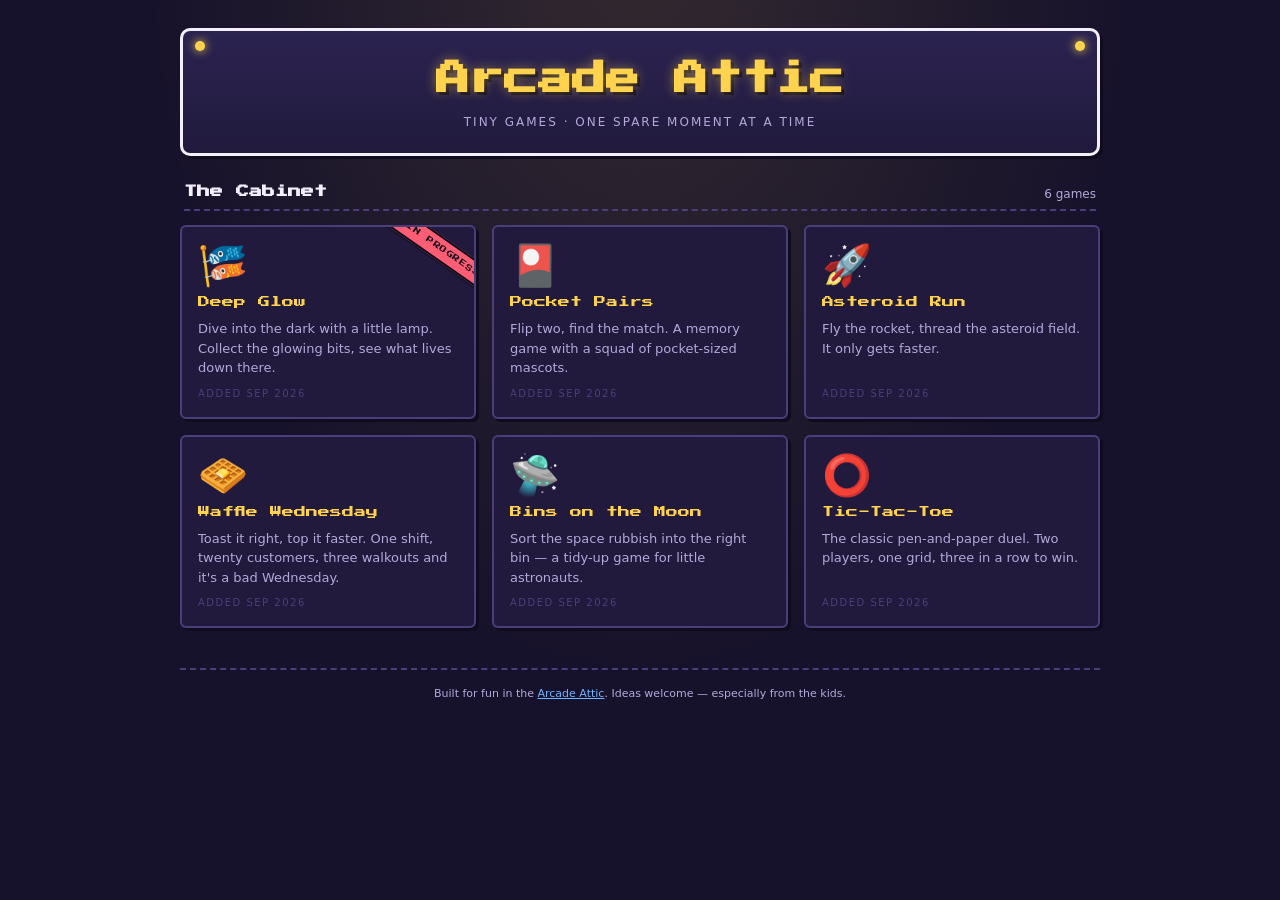
<file: index.html>
<!doctype html>
<html lang="en">
<head>
  <meta charset="utf-8">
  <meta name="viewport" content="width=device-width, initial-scale=1">
  <title>Arcade Attic</title>
  <meta name="description" content="A growing collection of tiny browser games, built one spare moment at a time.">
  <link rel="icon" href="assets/favicon.svg">
  <link rel="apple-touch-icon" href="assets/apple-touch-icon.png">
  <link rel="stylesheet" href="assets/styles.css">
</head>
<body>
  <main class="aa" id="app">
    <p class="aa-loading">Climbing the ladder to the attic…</p>
  </main>
  <script type="module" src="assets/app.js"></script>
</body>
</html>
</file>
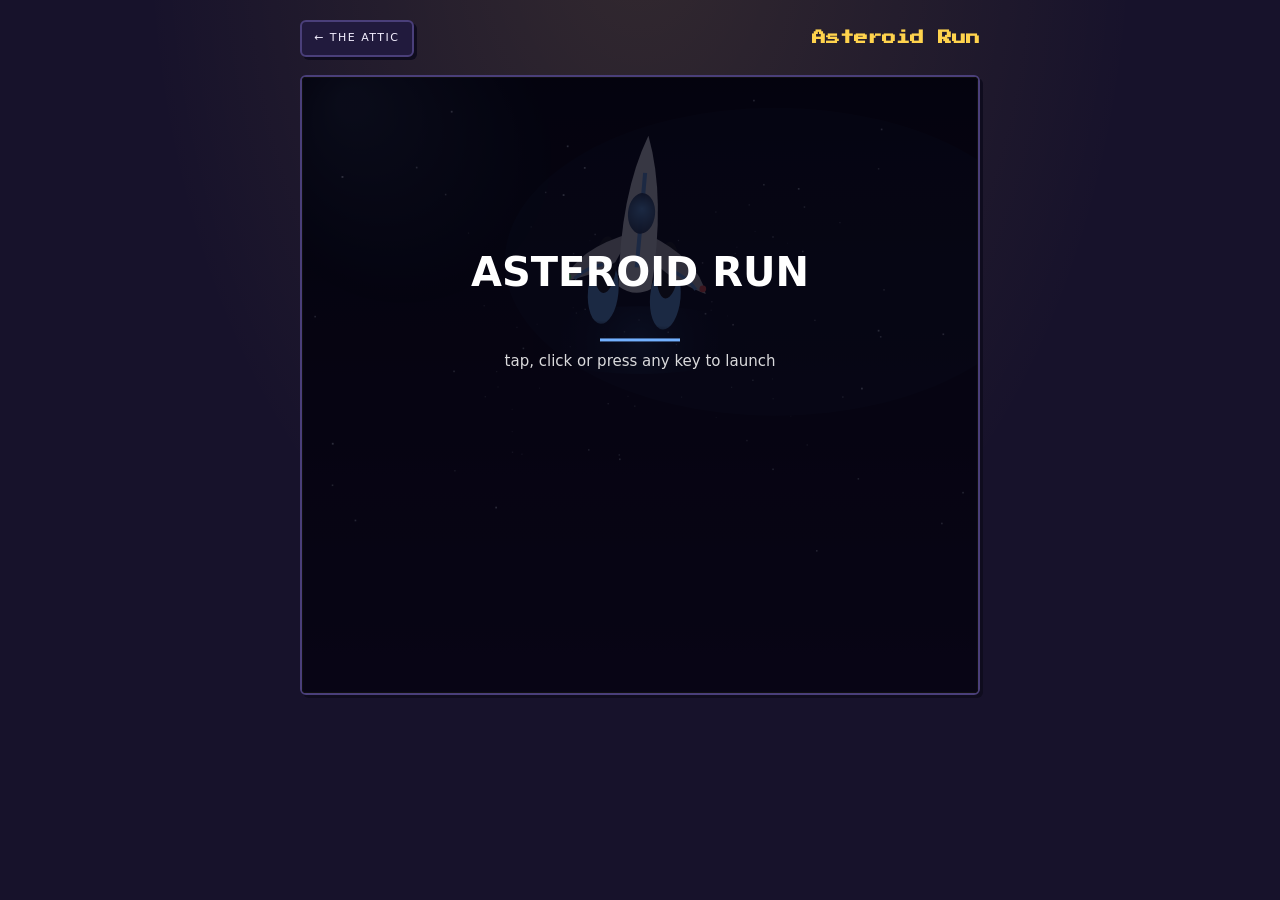
<file: games/asteroid-run/index.html>
<!doctype html>
<html lang="en">
<head>
  <meta charset="utf-8">
  <meta name="viewport" content="width=device-width, initial-scale=1">
  <title>Asteroid Run · Arcade Attic</title>
  <link rel="icon" href="../../assets/favicon.svg">
  <link rel="apple-touch-icon" href="../../assets/apple-touch-icon.png">
  <link rel="stylesheet" href="../../assets/styles.css">
  <link rel="stylesheet" href="game.css">
</head>
<body>
  <main class="aa-game">
    <div class="aa-game-top">
      <a class="aa-back" href="../../">← The Attic</a>
      <h1 class="aa-game-title">Asteroid Run</h1>
    </div>
    <div id="game" class="ar">
      <canvas id="stage" tabindex="0" aria-label="Asteroid Run — fly the rocket with your finger, mouse or arrow keys to dodge the asteroids"></canvas>
    </div>
  </main>
  <script type="module" src="game.js"></script>
</body>
</html>
</file>
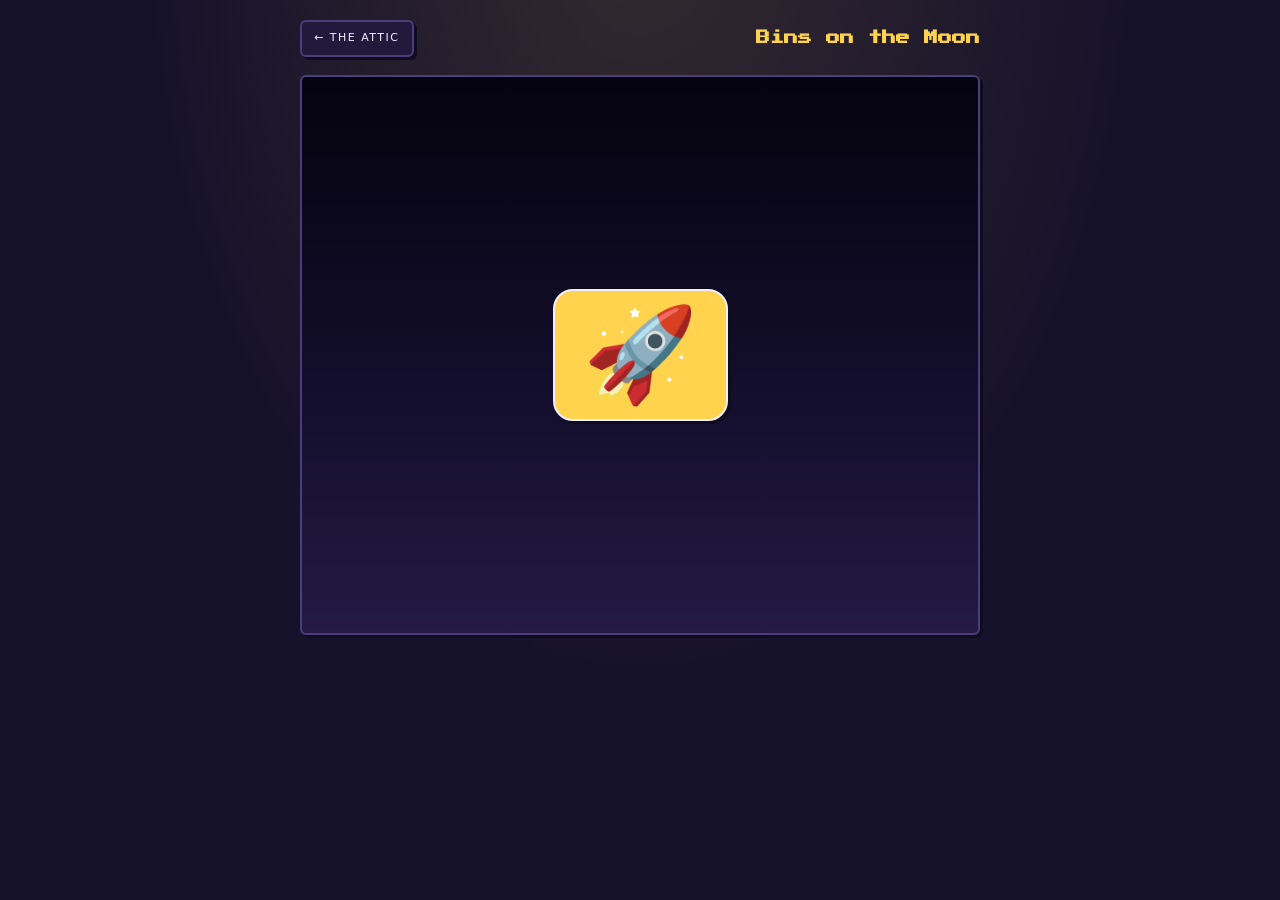
<file: games/bins-on-the-moon/index.html>
<!doctype html>
<html lang="en">
<head>
  <meta charset="utf-8">
  <meta name="viewport" content="width=device-width, initial-scale=1">
  <title>Bins on the Moon · Arcade Attic</title>
  <link rel="icon" href="../../assets/favicon.svg">
  <link rel="apple-touch-icon" href="../../assets/apple-touch-icon.png">
  <link rel="stylesheet" href="../../assets/styles.css">
  <link rel="stylesheet" href="game.css">
</head>
<body>
  <main class="aa-game">
    <div class="aa-game-top">
      <a class="aa-back" href="../../">← The Attic</a>
      <h1 class="aa-game-title">Bins on the Moon</h1>
    </div>
    <div id="game" class="bm"></div>
  </main>
  <script type="module" src="game.js"></script>
</body>
</html>
</file>
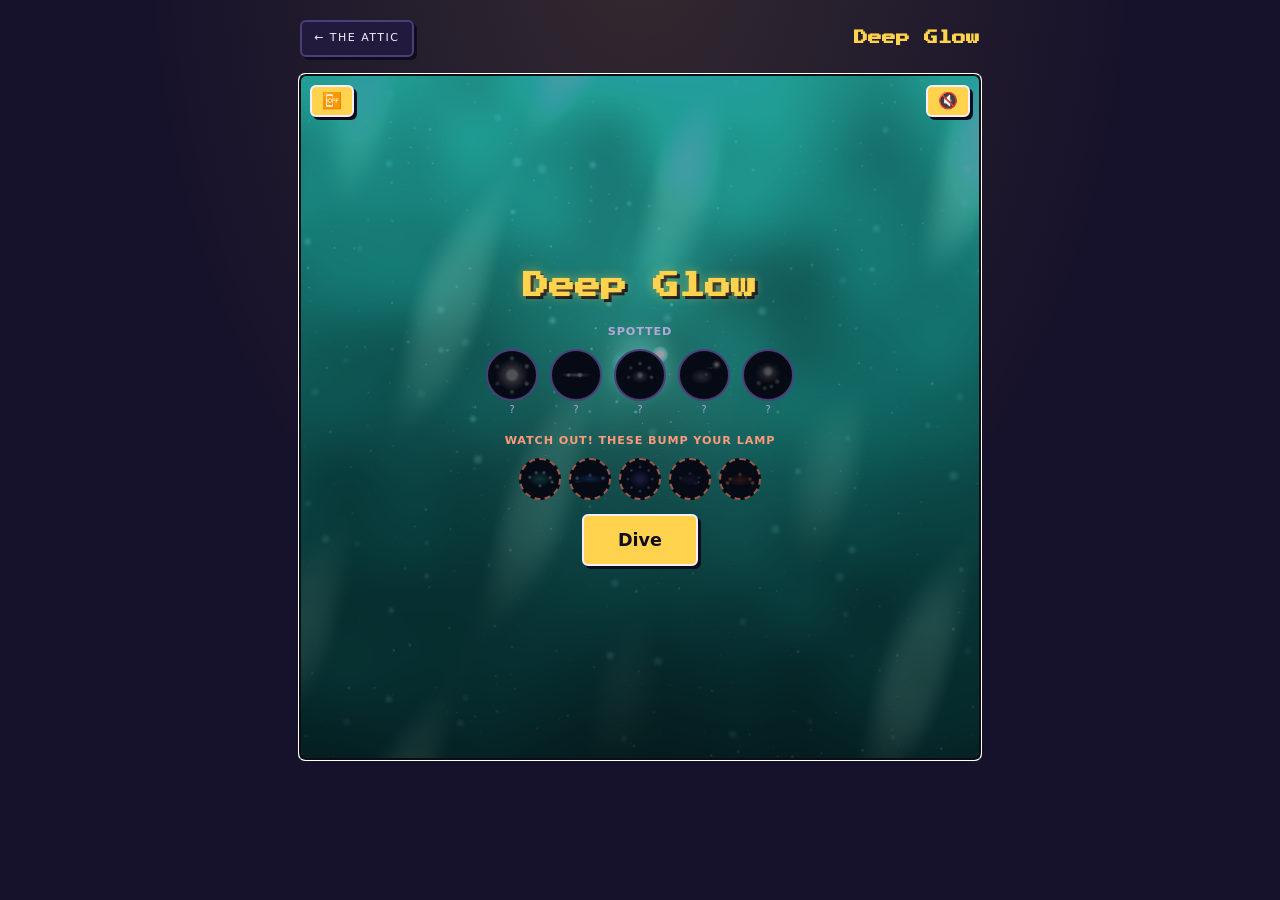
<file: games/deep-glow/index.html>
<!doctype html>
<html lang="en">
<head>
  <meta charset="utf-8">
  <meta name="viewport" content="width=device-width, initial-scale=1">
  <title>Deep Glow — Arcade Attic</title>
  <link rel="icon" href="../../assets/favicon.svg">
  <link rel="apple-touch-icon" href="../../assets/apple-touch-icon.png">
  <link rel="stylesheet" href="../../assets/styles.css">
  <link rel="stylesheet" href="game.css">
</head>
<body>
  <main class="aa-game">
    <div class="aa-game-top">
      <a class="aa-back" href="../../">← The Attic</a>
      <h1 class="aa-game-title">Deep Glow</h1>
    </div>
    <div class="dg-stage-wrap">
      <canvas id="stage" tabindex="0"
        aria-label="Deep Glow — drag to steer your little fish deeper into the dark"></canvas>
      <button id="dg-mute" class="aa-btn dg-mute" type="button"
        aria-pressed="true" aria-label="Unmute sound">🔇</button>
      <button id="dg-tilt" class="aa-btn dg-tilt" type="button"
        aria-pressed="false" aria-label="Turn on tilt steering">📴</button>
      <div id="dg-fallback" class="dg-fallback" hidden></div>
      <div id="dg-caption" class="dg-caption" aria-live="polite" hidden></div>
      <div id="dg-tilt-msg" class="dg-tilt-msg" aria-live="polite" hidden></div>
      <div id="dg-menu" class="dg-menu">
        <h2 class="dg-menu-title">Deep Glow</h2>
        <p id="dg-menu-best" class="dg-menu-best" hidden></p>
        <p class="dg-guide-label">Spotted</p>
        <div id="dg-badges" class="dg-badges" role="list" aria-label="Rare creatures spotted"></div>
        <p class="dg-guide-label dg-guide-warn">Watch out! These bump your lamp</p>
        <div id="dg-bumpers" class="dg-bumpers" role="list" aria-label="Creatures that bump your lamp"></div>
        <button id="dg-start" class="aa-btn dg-menu-start" type="button">Dive</button>
      </div>
    </div>
  </main>
  <script type="module" src="game.js"></script>
</body>
</html>
</file>
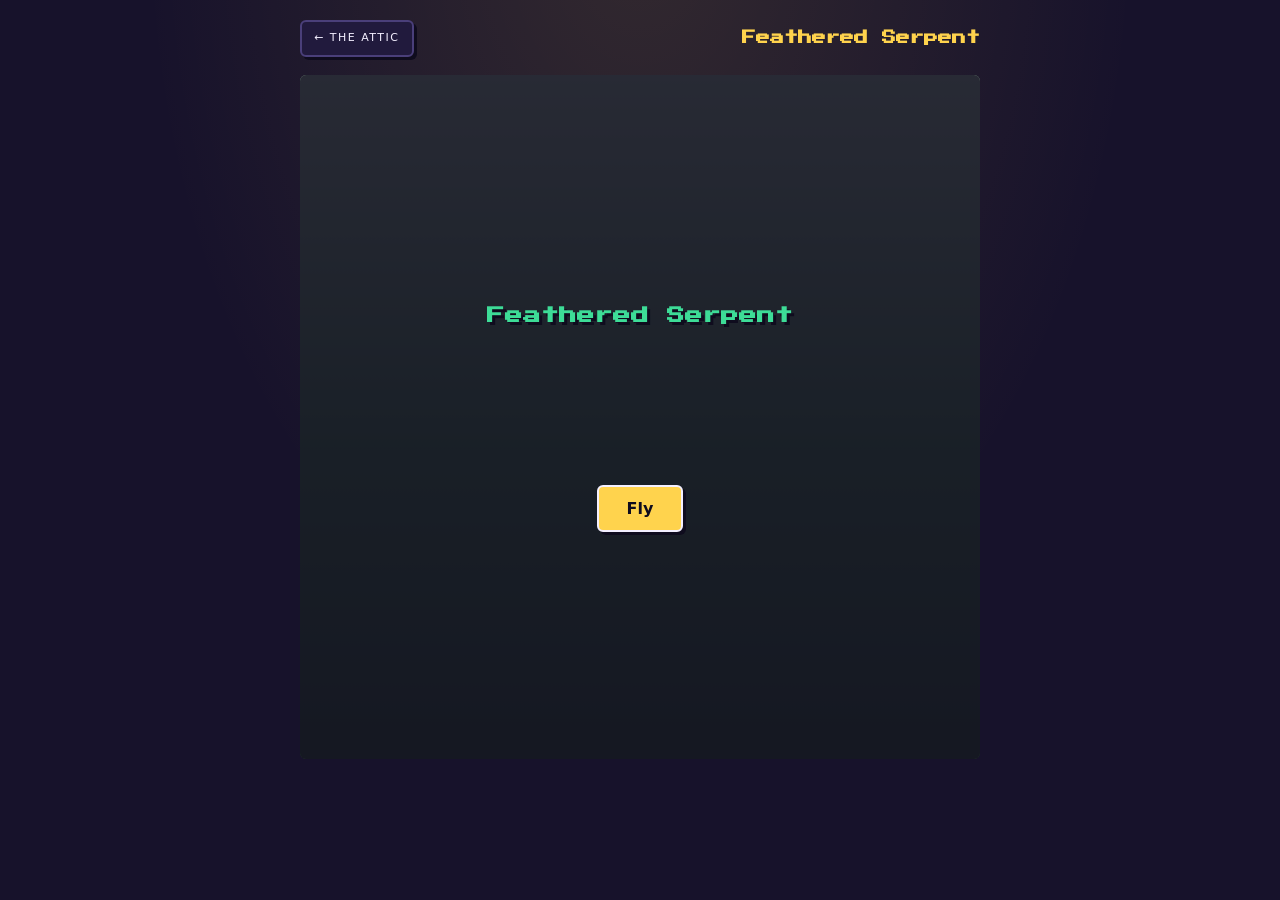
<file: games/feathered-serpent/index.html>
<!doctype html>
<html lang="en">
<head>
  <meta charset="utf-8">
  <meta name="viewport" content="width=device-width, initial-scale=1">
  <title>Feathered Serpent — Arcade Attic</title>
  <link rel="icon" href="../../assets/favicon.svg">
  <link rel="apple-touch-icon" href="../../assets/apple-touch-icon.png">
  <link rel="stylesheet" href="../../assets/styles.css">
  <link rel="stylesheet" href="game.css">
</head>
<body>
  <main class="aa-game">
    <div class="aa-game-top">
      <a class="aa-back" href="../../">← The Attic</a>
      <h1 class="aa-game-title">Feathered Serpent</h1>
    </div>

    <div class="fs-stage-wrap">
      <!-- Two stacked canvases, same size, no interop between them (spec §5).
           #sky is the WebGL2 backdrop (2D gradient fallback if the shader fails
           to compile). #stage is Canvas 2D: serpent, feathers, obstacles, HUD. -->
      <canvas id="sky" aria-hidden="true"></canvas>
      <canvas id="stage" tabindex="0"
        aria-label="Feathered Serpent — drag to steer your serpent up toward the morning star"></canvas>

      <div id="fs-menu" class="fs-menu">
        <h2 class="fs-menu-title">Feathered Serpent</h2>
        <!-- The menu art IS the score (spec §2): the serpent drawn at your best
             plume stage. No number, no reading. -->
        <canvas id="fs-best" class="fs-best" width="240" height="120"
          aria-label="Your best serpent so far"></canvas>
        <button id="fs-start" class="aa-btn fs-menu-start" type="button">Fly</button>
      </div>
    </div>
  </main>
  <script type="module" src="game.js"></script>
</body>
</html>
</file>
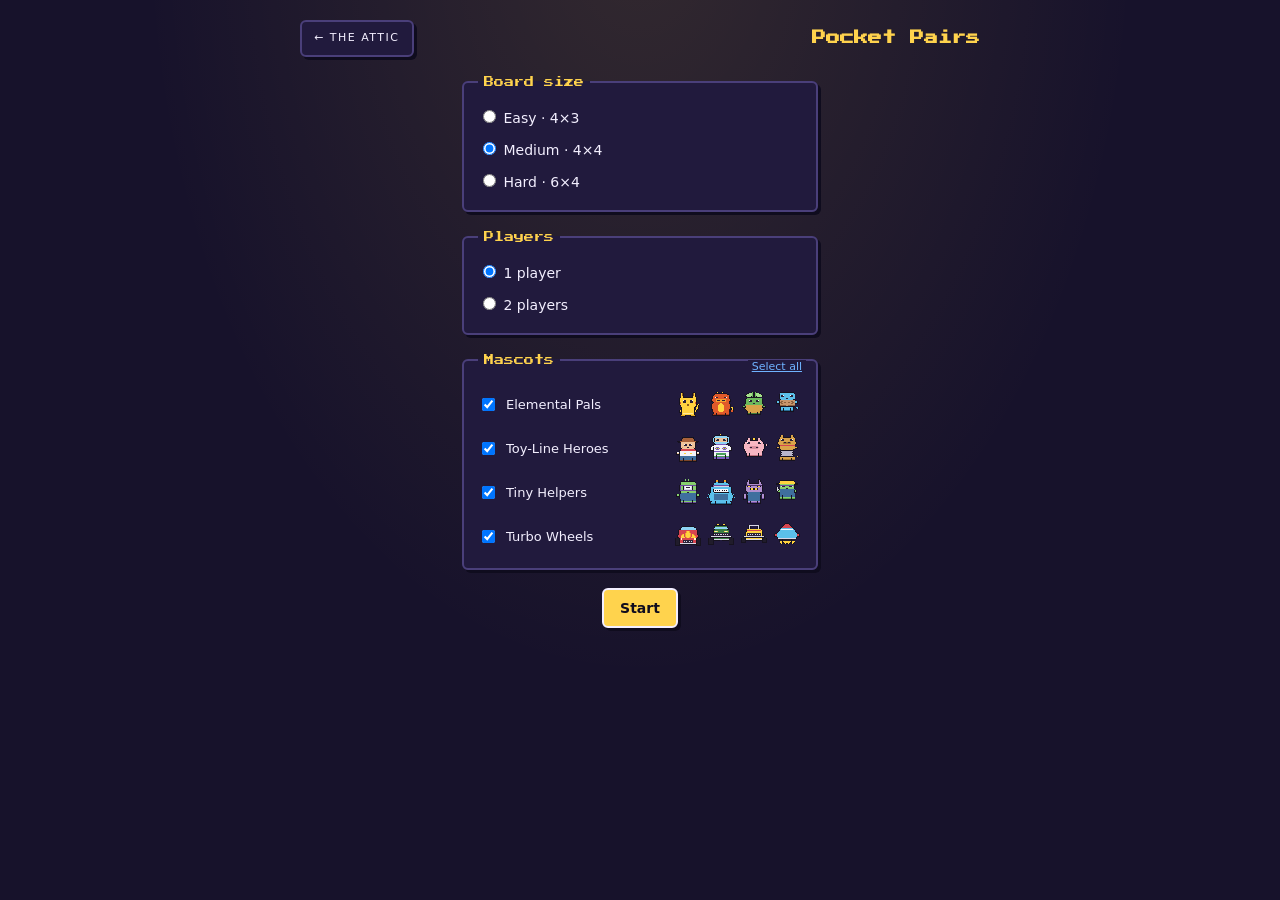
<file: games/pocket-pairs/index.html>
<!doctype html>
<html lang="en">
<head>
  <meta charset="utf-8">
  <meta name="viewport" content="width=device-width, initial-scale=1">
  <title>Pocket Pairs · Arcade Attic</title>
  <link rel="icon" href="../../assets/favicon.svg">
  <link rel="apple-touch-icon" href="../../assets/apple-touch-icon.png">
  <link rel="stylesheet" href="../../assets/styles.css">
  <link rel="stylesheet" href="game.css">
</head>
<body>
  <main class="aa-game">
    <div class="aa-game-top">
      <a class="aa-back" href="../../">← The Attic</a>
      <h1 class="aa-game-title">Pocket Pairs</h1>
    </div>

    <section class="pp-start" id="start">
      <fieldset class="pp-choice">
        <legend>Board size</legend>
        <label><input type="radio" name="mode" value="easy"> Easy · 4×3</label>
        <label><input type="radio" name="mode" value="medium" checked> Medium · 4×4</label>
        <label><input type="radio" name="mode" value="hard"> Hard · 6×4</label>
      </fieldset>
      <fieldset class="pp-choice">
        <legend>Players</legend>
        <label><input type="radio" name="players" value="1" checked> 1 player</label>
        <label><input type="radio" name="players" value="2"> 2 players</label>
      </fieldset>
      <fieldset class="pp-choice pp-mascots">
        <legend>Mascots</legend>
        <button class="pp-selectall" id="select-all" type="button">Select all</button>
        <div class="pp-cats" id="cats"></div>
      </fieldset>
      <button class="aa-btn" id="start-btn" type="button">Start</button>
      <p class="pp-hint" id="start-hint" hidden></p>
    </section>

    <section class="pp-play" id="play" hidden>
      <div class="pp-hud" id="hud"></div>
      <div class="pp-board" id="board" role="grid" aria-label="Pairs board"></div>
      <div class="pp-actions">
        <button class="aa-btn" id="new-game" type="button">New game</button>
      </div>
    </section>

    <div class="pp-overlay" id="overlay" hidden>
      <div class="pp-overlay-card">
        <p class="pp-result" id="result"></p>
        <div class="pp-overlay-actions">
          <button class="aa-btn" id="again" type="button">Play again</button>
          <button class="aa-btn pp-ghost" id="change" type="button">Change settings</button>
        </div>
      </div>
    </div>
  </main>

  <script type="module" src="game.js"></script>
</body>
</html>
</file>
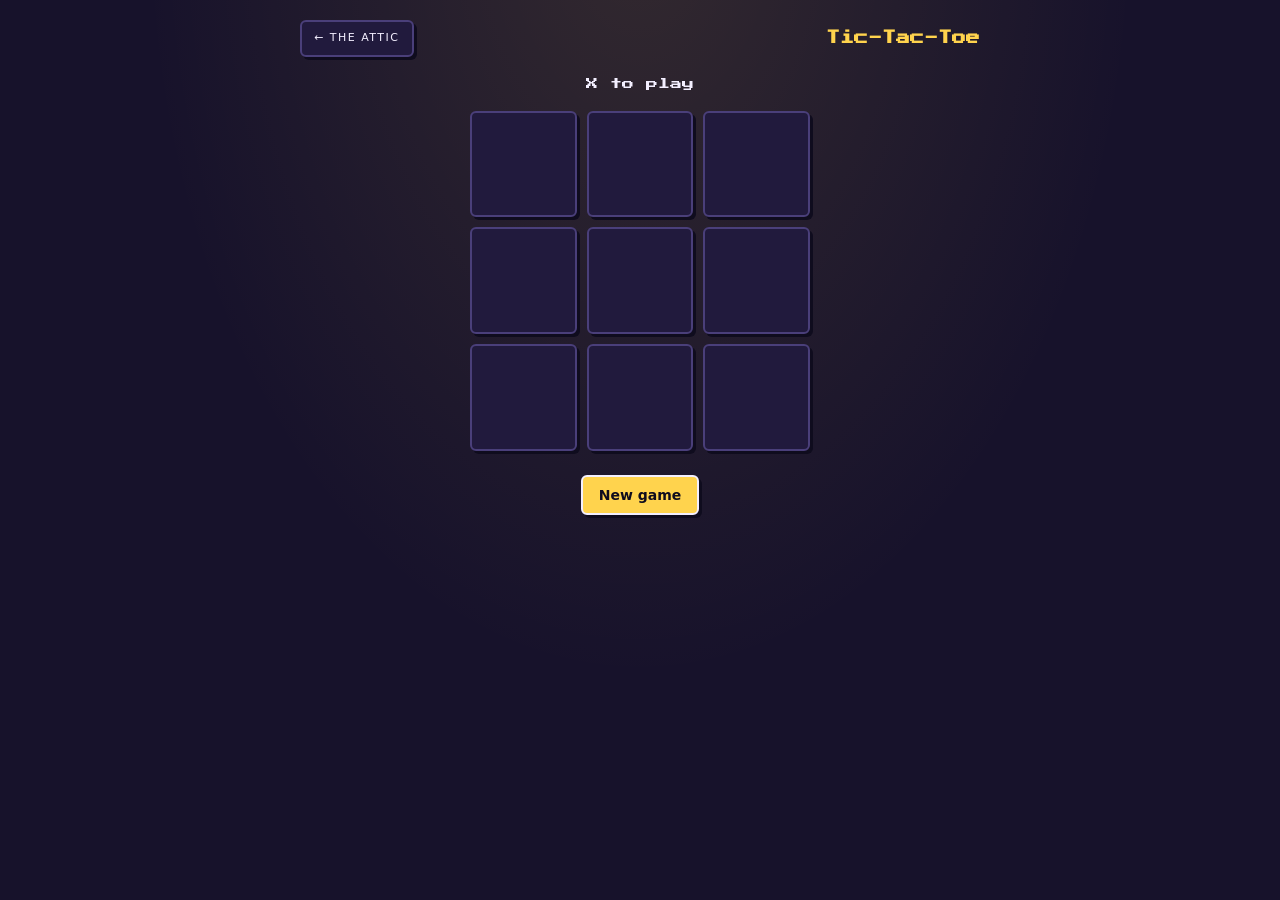
<file: games/tic-tac-toe/index.html>
<!doctype html>
<html lang="en">
<head>
  <meta charset="utf-8">
  <meta name="viewport" content="width=device-width, initial-scale=1">
  <title>Tic-Tac-Toe · Arcade Attic</title>
  <link rel="icon" href="../../assets/favicon.svg">
  <link rel="apple-touch-icon" href="../../assets/apple-touch-icon.png">
  <link rel="stylesheet" href="../../assets/styles.css">
  <link rel="stylesheet" href="game.css">
</head>
<body>
  <main class="aa-game">
    <div class="aa-game-top">
      <a class="aa-back" href="../../">← The Attic</a>
      <h1 class="aa-game-title">Tic-Tac-Toe</h1>
    </div>

    <p class="ttt-status" id="status">X to play</p>

    <div class="ttt-board" id="board" role="grid" aria-label="Tic-tac-toe board"></div>

    <div class="ttt-actions">
      <button class="aa-btn" id="reset" type="button">New game</button>
    </div>
  </main>

  <script type="module" src="game.js"></script>
</body>
</html>
</file>
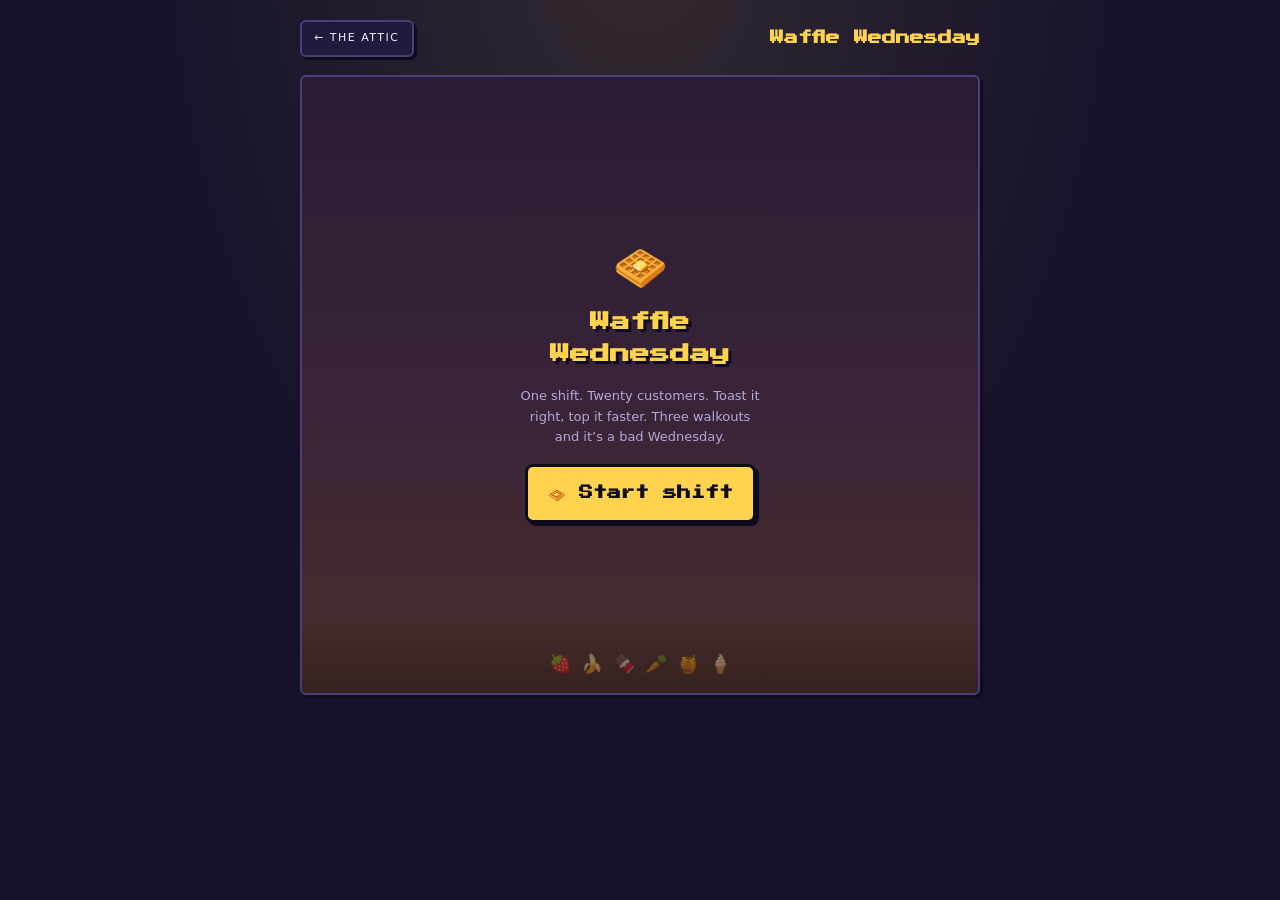
<file: games/waffle-wednesday/index.html>
<!doctype html>
<html lang="en">
<head>
  <meta charset="utf-8">
  <meta name="viewport" content="width=device-width, initial-scale=1">
  <title>Waffle Wednesday · Arcade Attic</title>
  <link rel="icon" href="../../assets/favicon.svg">
  <link rel="apple-touch-icon" href="../../assets/apple-touch-icon.png">
  <link rel="stylesheet" href="../../assets/styles.css">
  <link rel="stylesheet" href="game.css">
</head>
<body>
  <main class="aa-game">
    <div class="aa-game-top">
      <a class="aa-back" href="../../">← The Attic</a>
      <h1 class="aa-game-title">Waffle Wednesday</h1>
    </div>
    <div id="game" class="ww"></div>
  </main>
  <script type="module" src="game.js"></script>
</body>
</html>
</file>
<file: assets/styles.css>
@import url('https://fonts.googleapis.com/css2?family=Press+Start+2P&display=swap');

/* ---------- Tokens ---------- */
:root {
  --attic:        #17122b;
  --attic-deep:   #0f0c1e;
  --panel:        #211a3d;
  --panel-bright: #2b2350;
  --edge:         #4a3f7a;
  --ink:          #f3efff;
  --ink-dim:      #b3a9d9;
  --neon:         #ffd34d;
  --neon-pink:    #ff5d73;
  --neon-green:   #3ddc97;
  --neon-blue:    #6fb3ff;
  --shadow:       3px 3px 0 var(--attic-deep);

  --font-display: 'Press Start 2P', 'Courier New', monospace;
  --font-body:    system-ui, -apple-system, "Segoe UI", Roboto, sans-serif;
  --radius:       6px;
}

/* ---------- Base ---------- */
* { box-sizing: border-box; }
body {
  margin: 0;
  font-family: var(--font-body);
  background:
    radial-gradient(ellipse at 50% -10%, rgba(255, 211, 77, 0.12) 0, transparent 55%),
    var(--attic);
  color: var(--ink);
  line-height: 1.5;
  min-height: 100vh;
}
a { color: var(--neon-blue); }

.aa-loading { text-align: center; padding: 4rem 1rem; color: var(--ink-dim); font-style: italic; }
.aa-error   { text-align: center; padding: 2rem 1rem; color: var(--neon-pink); font-style: italic; }

/* ---------- Page container ---------- */
.aa {
  max-width: 960px;
  margin: 0 auto;
  padding: 28px 20px 64px;
}

/* ---------- Marquee header ---------- */
.aa-marquee {
  text-align: center;
  border: 3px solid var(--ink);
  border-radius: 10px;
  background: linear-gradient(180deg, var(--panel-bright) 0%, var(--panel) 100%);
  box-shadow: var(--shadow);
  padding: 26px 18px 22px;
  margin-bottom: 14px;
  position: relative;
}
.aa-marquee::before,
.aa-marquee::after {
  content: '';
  position: absolute;
  top: 10px;
  width: 10px; height: 10px;
  border-radius: 50%;
  background: var(--neon);
  box-shadow: 0 0 10px var(--neon);
  animation: aa-blink 1.4s steps(1) infinite;
}
.aa-marquee::before { left: 12px; }
.aa-marquee::after  { right: 12px; animation-delay: 0.7s; }
@keyframes aa-blink { 0%, 50% { opacity: 1; } 50.01%, 100% { opacity: 0.25; } }

.aa-title {
  font-family: var(--font-display);
  font-size: clamp(20px, 5vw, 34px);
  line-height: 1.3;
  margin: 0;
  color: var(--neon);
  text-shadow: 0 0 12px rgba(255, 211, 77, 0.45), 3px 3px 0 var(--attic-deep);
}
.aa-tagline {
  margin: 12px 0 0;
  font-size: 12px;
  letter-spacing: 2px;
  text-transform: uppercase;
  color: var(--ink-dim);
}

/* ---------- Section heading ---------- */
.aa-bar {
  display: flex;
  align-items: baseline;
  justify-content: space-between;
  gap: 12px;
  margin: 26px 4px 14px;
  border-bottom: 2px dashed var(--edge);
  padding-bottom: 6px;
}
.aa-bar h2 {
  font-family: var(--font-display);
  font-size: 13px;
  margin: 0;
  color: var(--ink);
}
.aa-count { font-size: 12px; color: var(--ink-dim); }

/* ---------- Game grid ---------- */
.aa-grid {
  display: grid;
  grid-template-columns: repeat(auto-fill, minmax(220px, 1fr));
  gap: 16px;
}

.aa-card {
  display: flex;
  flex-direction: column;
  gap: 8px;
  text-decoration: none;
  color: inherit;
  background: var(--panel);
  border: 2px solid var(--edge);
  border-radius: var(--radius);
  box-shadow: var(--shadow);
  padding: 18px 16px 16px;
  transition: transform 0.1s ease, box-shadow 0.1s ease, border-color 0.1s ease;
}
.aa-card:hover,
.aa-card:focus-visible {
  transform: translate(-2px, -2px);
  box-shadow: 5px 5px 0 var(--attic-deep);
  border-color: var(--neon);
  outline: none;
}
.aa-card-emoji {
  font-size: 40px;
  line-height: 1;
}
.aa-card-title {
  font-family: var(--font-display);
  font-size: 12px;
  color: var(--neon);
}
.aa-card-desc {
  font-size: 13px;
  color: var(--ink-dim);
  margin: 0;
  flex: 1;
}
.aa-card-date {
  font-size: 10px;
  text-transform: uppercase;
  letter-spacing: 1.5px;
  color: var(--edge);
}

/* ---------- "In progress" sticker ---------- */
/* Slapped on a card by games.json's "status": "in-progress". Sits over the
   card's top-right corner, tilted like a real sticker. */
.aa-card.is-wip {
  position: relative;
  overflow: hidden;          /* keeps the tilted corner inside the rounded card */
}
.aa-card-sticker {
  position: absolute;
  top: 12px;
  right: -34px;
  transform: rotate(35deg);
  width: 130px;
  padding: 4px 0;
  text-align: center;
  font-family: var(--font-display);
  font-size: 7px;
  letter-spacing: 1px;
  text-transform: uppercase;
  color: var(--attic-deep);
  background: var(--neon-pink);
  border: 2px solid var(--attic-deep);
  box-shadow: 0 2px 0 rgba(15, 12, 30, 0.45);
  pointer-events: none;      /* never steals the card's click */
}

/* ---------- Empty state ---------- */
.aa-empty {
  text-align: center;
  padding: 48px 20px;
  border: 2px dashed var(--edge);
  border-radius: var(--radius);
  background: var(--panel);
  color: var(--ink-dim);
}
.aa-empty-emoji { font-size: 48px; }
.aa-empty p { margin: 12px 0 0; }
.aa-empty code {
  background: var(--attic-deep);
  padding: 2px 6px;
  border-radius: 3px;
  font-size: 12px;
  color: var(--neon-green);
}

/* ---------- Footer ---------- */
.aa-foot {
  text-align: center;
  margin-top: 40px;
  padding-top: 16px;
  border-top: 2px dashed var(--edge);
  font-size: 11px;
  color: var(--ink-dim);
}
.aa-foot a { color: var(--neon-blue); }

/* =========================================================
   Shared game shell — used by every /games/<slug>/index.html
   ========================================================= */
.aa-game {
  max-width: 720px;
  margin: 0 auto;
  padding: 20px 20px 64px;
}
.aa-game-top {
  display: flex;
  align-items: center;
  justify-content: space-between;
  gap: 12px;
  margin-bottom: 18px;
}
.aa-back {
  display: inline-flex;
  align-items: center;
  gap: 6px;
  text-decoration: none;
  font-size: 11px;
  text-transform: uppercase;
  letter-spacing: 1.5px;
  color: var(--ink);
  background: var(--panel);
  border: 2px solid var(--edge);
  border-radius: var(--radius);
  box-shadow: var(--shadow);
  padding: 8px 12px;
  transition: transform 0.1s ease, box-shadow 0.1s ease;
}
.aa-back:hover {
  transform: translate(-2px, -2px);
  box-shadow: 5px 5px 0 var(--attic-deep);
}
.aa-game-title {
  font-family: var(--font-display);
  font-size: 14px;
  color: var(--neon);
  margin: 0;
  text-align: right;
}

/* Reusable arcade button for use inside games */
.aa-btn {
  font-family: var(--font-body);
  font-weight: 700;
  font-size: 14px;
  cursor: pointer;
  color: var(--attic-deep);
  background: var(--neon);
  border: 2px solid var(--ink);
  border-radius: var(--radius);
  box-shadow: var(--shadow);
  padding: 10px 16px;
  transition: transform 0.1s ease, box-shadow 0.1s ease;
}
.aa-btn:hover {
  transform: translate(-2px, -2px);
  box-shadow: 5px 5px 0 var(--attic-deep);
}
.aa-btn:active {
  transform: translate(1px, 1px);
  box-shadow: 1px 1px 0 var(--attic-deep);
}

@media (max-width: 420px) {
  .aa-game-top { flex-direction: column; align-items: stretch; }
  .aa-game-title { text-align: center; }
}
</file>
<file: games/asteroid-run/game.css>
/* Asteroid Run — container, canvas, palette tokens. Shared tokens: ../../assets/styles.css */

:root {
  --ar-bg0: #05030f;
  --ar-bg1: #160f2e;
  --ar-nebula: rgba(94, 58, 140, 0.18);
  --ar-star: #dfe8ff;
  --ar-rock: #7d7486;
  --ar-rock-lit: #c9bfd6;
  --ar-rock-dark: #3a3444;
  --ar-ship: #eef1ff;
  --ar-ship-glow: #6fb3ff;
  --ar-streak: rgba(160, 190, 255, 0.35);
  --ar-debris: #b8a9c9;
}

.ar {
  position: relative;
  width: 100%;
  height: min(78vh, 620px);
  overflow: hidden;
  border: 2px solid var(--edge);
  border-radius: var(--radius);
  background: var(--ar-bg0);
  box-shadow: var(--shadow);
  user-select: none;
  touch-action: none;             /* a drag must never pan/scroll the page */
  overscroll-behavior: contain;
  -webkit-touch-callout: none;
}

.ar canvas {
  display: block;
  width: 100%;
  height: 100%;
}
</file>
<file: games/bins-on-the-moon/game.css>
/* Bins on the Moon — all game visuals. Shared tokens come from ../../assets/styles.css */

.bm {
  position: relative;
  width: 100%;
  min-height: min(72vh, 560px);
  overflow: hidden;
  border: 2px solid var(--edge);
  border-radius: var(--radius);
  background: linear-gradient(180deg, #05030f 0%, #140f2e 60%, #241a44 100%);
  box-shadow: var(--shadow);
  user-select: none;
  touch-action: none;               /* a drag that misses an item must not pan/scroll the page */
  overscroll-behavior: contain;
  -webkit-touch-callout: none;
}

/* ---------- Backdrop ---------- */
.bm-stars {
  position: absolute; inset: 0;
  background-image:
    radial-gradient(1.5px 1.5px at 20% 30%, #fff, transparent),
    radial-gradient(1.5px 1.5px at 70% 15%, #fff, transparent),
    radial-gradient(1.5px 1.5px at 40% 60%, #fff, transparent),
    radial-gradient(1.5px 1.5px at 85% 45%, #fff, transparent),
    radial-gradient(1.5px 1.5px at 55% 25%, #fff, transparent),
    radial-gradient(1.5px 1.5px at 12% 75%, #fff, transparent),
    radial-gradient(1.5px 1.5px at 92% 80%, #fff, transparent);
  opacity: 0.8;
}
/* Big moon low on the horizon, behind the play field. */
.bm-earth {
  position: absolute;
  left: 50%; bottom: -14%;
  width: min(92vw, 470px); height: min(92vw, 470px);
  transform: translateX(-50%);
  border-radius: 50%;
  background:
    radial-gradient(circle at 32% 30%, rgba(92, 76, 44, 0.30) 0 4.5%, transparent 5.5%),
    radial-gradient(circle at 63% 22%, rgba(92, 76, 44, 0.22) 0 3%, transparent 4%),
    radial-gradient(circle at 73% 56%, rgba(92, 76, 44, 0.26) 0 6%, transparent 7%),
    radial-gradient(circle at 45% 62%, rgba(92, 76, 44, 0.18) 0 3%, transparent 4%),
    radial-gradient(circle at 38% 40%, #f4e7c6, #e6d3a2 46%, #d0bb84 74%, #b9a26c);
  box-shadow: 0 0 70px rgba(255, 244, 214, 0.28);
}
.bm-ground {
  position: absolute; left: -10%; right: -10%; bottom: -40px;
  height: 160px; border-radius: 50% 50% 0 0;
  background: radial-gradient(circle at 50% 0, #d7d2e4, #9d97b4 70%, #6d6784);
}
.bm-craters { position: absolute; inset: 0; }
.bm-crater {
  position: absolute; border-radius: 50%;
  background: rgba(0, 0, 0, 0.18);
}
.bm-crater-a { width: 46px; height: 16px; left: 16%; bottom: 44px; }
.bm-crater-b { width: 30px; height: 12px; right: 24%; bottom: 70px; }

/* ---------- Progress pips (top-right; mascot has the top-left corner) ---------- */
.bm-progress {
  position: absolute; top: 10px; right: 10px;
  display: flex; gap: 5px; flex-wrap: wrap; justify-content: flex-end;
  max-width: 55%;
  z-index: 8;
}
.bm-pip {
  width: 12px; height: 12px; border-radius: 50%;
  background: rgba(255, 255, 255, 0.18);
  border: 1px solid rgba(255, 255, 255, 0.35);
}
.bm-pip.is-done { background: var(--neon); border-color: var(--neon); box-shadow: 0 0 8px var(--neon); }

/* ---------- Item field ---------- */
/* Full-bleed layer; items drift inside it, positioned by JS via left/top. */
.bm-pad {
  position: absolute; inset: 0;
  pointer-events: none;
}
.bm-item {
  position: absolute; left: 0; top: 0;
  font-size: clamp(38px, 11vw, 64px);
  line-height: 1;
  background: none; border: 0; padding: 4px; margin: 0;
  cursor: grab;
  pointer-events: auto;
  touch-action: none;              /* REQUIRED — stops the drag scrolling the page */
  will-change: left, top, transform;
  filter: drop-shadow(0 1px 3px rgba(0, 0, 0, 0.45));   /* separate from the moon behind */
}
.bm-item.dragging { cursor: grabbing; z-index: 20; }

/* ---------- Mascot (top-left corner) ---------- */
.bm-mascot {
  position: absolute; left: 8px; top: 6px;
  font-size: clamp(34px, 9vw, 52px);
  filter: drop-shadow(0 2px 4px rgba(0, 0, 0, 0.4));
  z-index: 9;
}

/* ---------- Bins ---------- */
.bm-bins {
  position: absolute; left: 0; right: 0; bottom: 14px;
  display: flex; justify-content: center; gap: clamp(8px, 3vw, 22px);
  padding: 0 10px;
}
.bm-bin {
  --bin-color: #444;
  position: relative;
  width: clamp(64px, 20vw, 104px);
  height: clamp(78px, 24vw, 120px);
  border: 3px solid #0c0a18;
  border-radius: 8px 8px 10px 10px;
  background: var(--bin-color);
  background: color-mix(in srgb, var(--bin-color) 82%, black);
  box-shadow: inset 0 -10px 0 rgba(0, 0, 0, 0.25), var(--shadow);
  cursor: pointer;
  display: flex; align-items: center; justify-content: center;
}
.bm-bin-lid {
  position: absolute; top: -9px; left: -3px; right: -3px; height: 12px;
  background: var(--bin-color);
  border: 3px solid #0c0a18; border-radius: 6px;
  transform-origin: left center;
}
.bm-bin-face { font-size: clamp(26px, 8vw, 44px); line-height: 1; }

/* ---------- Title screen ---------- */
.bm-title {
  position: absolute; inset: 0;
  display: flex; flex-direction: column; align-items: center; justify-content: center;
  gap: 18px;
}
.bm-play {
  font-size: clamp(48px, 16vw, 92px);
  line-height: 1;
  padding: 18px 28px;
  border-radius: 20px;
}
.bm-startover {
  position: absolute; right: 10px; bottom: 10px;
  font-size: 20px;
  width: 40px; height: 40px;
  border-radius: 50%;
  background: rgba(255, 255, 255, 0.12);
  color: var(--ink);
  border: 1px solid rgba(255, 255, 255, 0.25);
  cursor: pointer;
  opacity: 0.5;
}
.bm-startover:hover { opacity: 1; }
.bm-resume {
  margin: 0;
  font-family: var(--font-display);
  font-size: 11px;
  letter-spacing: 1px;
  color: var(--ink-dim);
  text-align: center;
}

/* ---------- Movement toggle (play screen) ---------- */
.bm-drift-toggle {
  position: absolute; right: 8px; bottom: 8px;
  z-index: 12;
  width: 40px; height: 40px;
  border-radius: 50%;
  font-size: 17px; line-height: 1;
  display: flex; align-items: center; justify-content: center;
  background: rgba(255, 255, 255, 0.14);
  color: var(--ink);
  border: 1px solid rgba(255, 255, 255, 0.28);
  cursor: pointer;
}
.bm-drift-toggle:hover { background: rgba(255, 255, 255, 0.24); }

/* ---------- Level complete ---------- */
.bm-complete {
  position: absolute; inset: 0;
  display: flex; align-items: center; justify-content: center;
  background: rgba(4, 2, 14, 0.55);
  backdrop-filter: blur(1px);
}
.bm-next {
  font-size: clamp(44px, 14vw, 80px);
  line-height: 1;
  padding: 12px 30px;
  border-radius: 18px;
}
@keyframes bm-bin-bounce {
  0%, 100% { transform: translateY(0); }
  30%      { transform: translateY(-14px); }
  60%      { transform: translateY(0); }
}
.bm-bin-bounce { animation: bm-bin-bounce 0.6s ease; }

/* ---------- Feedback cues ---------- */
@keyframes bm-shake {
  0%, 100% { transform: translateX(0); }
  20% { transform: translateX(-6px); }
  40% { transform: translateX(6px); }
  60% { transform: translateX(-4px); }
  80% { transform: translateX(4px); }
}
.bm-item.bm-shake { animation: bm-shake 0.4s ease; }

@keyframes bm-bin-pulse {
  0%, 100% { transform: scale(1); box-shadow: inset 0 -10px 0 rgba(0,0,0,0.25), var(--shadow); }
  50% { transform: scale(1.08); box-shadow: 0 0 0 6px color-mix(in srgb, var(--neon) 60%, transparent), var(--shadow); }
}
.bm-bin-pulse { animation: bm-bin-pulse 0.5s ease 2; }

@keyframes bm-bin-wiggle {
  0%, 100% { transform: scale(1, 1); }
  30% { transform: scale(1.12, 0.9); }
  60% { transform: scale(0.94, 1.08); }
}
.bm-bin-wiggle { animation: bm-bin-wiggle 0.4s ease; }

.bm-arc { position: absolute; inset: 0; pointer-events: none; z-index: 15; }
.bm-arc path {
  fill: none;
  stroke: var(--neon);
  stroke-width: 3;
  stroke-linecap: round;
  stroke-dasharray: 6 8;
  animation: bm-arc-dash 1s linear infinite;
}
@keyframes bm-arc-dash { to { stroke-dashoffset: -28; } }

.bm-sparkle {
  position: absolute; width: 8px; height: 8px; border-radius: 50%;
  background: var(--neon); pointer-events: none; z-index: 16;
  animation: bm-sparkle 0.5s ease-out forwards;
}
@keyframes bm-sparkle {
  to { transform: translate(var(--dx), var(--dy)) scale(0); opacity: 0; }
}

.bm-confetti {
  position: absolute; top: -12px; width: 8px; height: 12px; border-radius: 2px;
  pointer-events: none; z-index: 30;
  animation: bm-confetti-fall 1.6s ease-in forwards;
}
@keyframes bm-confetti-fall {
  to { transform: translateY(120%) rotate(540deg); opacity: 0.2; }
}

/* Mascot moods */
.bm-mascot[data-mood="cheer"], .bm-mascot[data-mood="jump"] { animation: bm-hop 0.5s ease; }
@keyframes bm-hop { 0%,100% { transform: translateY(0); } 50% { transform: translateY(-14px); } }

/* ---------- Reduced motion ---------- */
@media (prefers-reduced-motion: reduce) {
  .bm-item { transition: none; animation: none; }
  .bm-bin-bounce { animation: none; }
  .bm-item.bm-shake,
  .bm-bin-pulse,
  .bm-bin-wiggle,
  .bm-mascot { animation: none; }
  .bm-arc path { animation: none; }
  .bm-bin-pulse { box-shadow: 0 0 0 6px color-mix(in srgb, var(--neon) 60%, transparent), var(--shadow); }
}
</file>
<file: games/deep-glow/game.css>
/* Deep Glow — stage container, canvas, touch guards, WebGL2 fallback panel.
   Shared design tokens: ../../assets/styles.css */

body { overscroll-behavior: contain; }

.dg-stage-wrap {
  position: relative;
  width: 100%;
  aspect-ratio: 3 / 5;
  max-height: 76vh;
  margin: 0 auto;
}

#stage {
  width: 100%;
  height: 100%;
  display: block;
  border-radius: var(--radius);
  touch-action: none;              /* a drag must never pan/scroll the page */
  -webkit-touch-callout: none;
  user-select: none;
  background: #000;
}

.aa-btn { touch-action: manipulation; }

/* Speaker toggle — HUD corner, top-right of the stage. Absolutely positioned
   siblings stack above the static canvas by default; z-index just makes that
   explicit. Small and square since it carries only an emoji glyph. */
.dg-mute {
  position: absolute;
  top: 10px;
  right: 10px;
  z-index: 2;
  padding: 6px 10px;
  font-size: 1rem;
  line-height: 1;
}
.dg-mute:disabled {
  opacity: 0.4;
  cursor: default;
  box-shadow: none;
}
.dg-mute:disabled:hover {
  transform: none;
  box-shadow: none;
}

/* Tilt toggle — HUD corner, top-left of the stage, mirroring the mute button. */
.dg-tilt {
  position: absolute;
  top: 10px;
  left: 10px;
  z-index: 2;
  padding: 6px 10px;
  font-size: 1rem;
  line-height: 1;
}
.dg-tilt:disabled {
  opacity: 0.4;
  cursor: default;
  box-shadow: none;
}
.dg-tilt:disabled:hover {
  transform: none;
  box-shadow: none;
}

/* Brief "tilt isn't available" toast — anchored under the tilt button so it
   never covers the diver or blocks the drag that keeps working underneath it. */
.dg-tilt-msg {
  position: absolute;
  top: 46px;
  left: 10px;
  z-index: 2;
  max-width: calc(100% - 20px);
  padding: 5px 10px;
  border-radius: 999px;
  background: rgba(6, 12, 24, 0.72);
  color: #fff;
  font-size: 0.72rem;
  font-weight: 600;
  letter-spacing: 0.01em;
  pointer-events: none;
}

/* Menu — the real starting state (Task 13). A full-cover scrim over the
   live canvas so the water shows through while the title/badges/Start stay
   legible. Its own z-index (1) sits above the canvas but below the mute/tilt
   corner buttons (2), so those stay reachable while the menu is up. The
   [hidden] guard is needed because the flex display below would otherwise
   out-rank the UA stylesheet's `[hidden] { display: none }` — same pattern
   as pocket-pairs' start/play screens. */
.dg-menu {
  position: absolute;
  inset: 0;
  z-index: 1;
  display: flex;
  flex-direction: column;
  align-items: center;
  justify-content: center;
  gap: 14px;
  padding: 24px 16px;
  text-align: center;
  background: rgba(6, 12, 24, 0.4);
}
.dg-menu[hidden] { display: none; }

.dg-menu-title {
  margin: 0;
  font-family: var(--font-display);
  font-size: clamp(18px, 6vw, 26px);
  color: var(--neon);
  text-shadow: 0 0 12px rgba(255, 211, 77, 0.45), 3px 3px 0 var(--attic-deep);
}
.dg-menu-best {
  margin: 0;
  font-size: 0.85rem;
  color: var(--ink-dim);
}
.dg-menu-start {
  font-size: 1.1rem;
  padding: 14px 34px;
}

/* The field guide: two rows of creature pictures, each a <canvas> copied
   from the sprite atlas by game.js. The discs are near-black so the additive
   art glows the way it does in the water. */
.dg-guide-label {
  margin: 4px 0 -6px;
  font-size: 0.7rem;
  font-weight: 700;
  letter-spacing: 0.08em;
  text-transform: uppercase;
  color: var(--ink-dim);
}
.dg-guide-warn {
  color: #ff9a7a;
}
.dg-badges,
.dg-bumpers {
  display: flex;
  flex-wrap: wrap;
  justify-content: center;
  gap: 8px;
  max-width: 320px;
}
.dg-pic {
  display: block;
  width: 100%;
  height: 100%;
}

/* Rare badges — lit (met at least once) vs a flat grey silhouette of the
   creature's real shape (not yet): enough to know what to look for, not
   enough to spoil the colour. */
.dg-badge {
  width: 56px;
  display: flex;
  flex-direction: column;
  align-items: center;
  gap: 3px;
}
.dg-badge-disc {
  width: 52px;
  height: 52px;
  border-radius: 50%;
  overflow: hidden;
  background: #060a14;
  border: 2px solid var(--edge);
}
.dg-badge:not(.lit) .dg-pic {
  filter: brightness(0) invert(0.42);
  opacity: 0.75;
}
.dg-badge.lit .dg-badge-disc {
  border-color: var(--neon);
  box-shadow: 0 0 10px rgba(255, 211, 77, 0.55);
}
.dg-badge-name {
  font-size: 0.6rem;
  line-height: 1.15;
  color: var(--ink);
}
.dg-badge:not(.lit) .dg-badge-name {
  color: var(--ink-dim);
}

/* Bumpers — always in colour (this row teaches, it isn't a collection), in
   a dashed warm ring so they read as "careful" rather than "trophy". */
.dg-bumper {
  width: 42px;
  height: 42px;
  border-radius: 50%;
  overflow: hidden;
  background: #060a14;
  border: 2px dashed rgba(255, 140, 110, 0.6);
}

/* In-dive HUD — depth, lamp fuel, best. DOM text over the canvas (crisper,
   no font atlas). Same [hidden] guard reasoning as .dg-menu above. Pointer
   events pass through to the canvas underneath — the HUD never blocks the
   drag that steers it. */
.dg-hud {
  position: absolute;
  top: 10px;
  left: 50%;
  transform: translateX(-50%);
  z-index: 2;
  display: flex;
  flex-direction: column;
  align-items: center;
  gap: 4px;
  pointer-events: none;
  font-family: var(--font-display);
  color: #fff;
  text-shadow: 2px 2px 0 var(--attic-deep);
}
.dg-hud[hidden] { display: none; }
.dg-hud-depth {
  font-size: 0.85rem;
}
.dg-hud-meter {
  width: 130px;
  height: 8px;
  border-radius: 999px;
  overflow: hidden;
  background: rgba(6, 12, 24, 0.55);
  border: 1px solid rgba(255, 255, 255, 0.25);
}
.dg-hud-meter-fill {
  height: 100%;
  width: var(--fuel-pct, 100%);
  background: linear-gradient(90deg, var(--neon-pink), var(--neon));
}
.dg-hud-best {
  font-size: 0.6rem;
  color: var(--ink-dim);
}

.dg-fallback {
  position: absolute;
  inset: 0;
  display: grid;
  place-content: center;
  gap: 12px;
  text-align: center;
  padding: 24px;
  background: var(--panel);
  border-radius: var(--radius);
  color: var(--ink);
}
/* Without this the game is blank in EVERY browser. An author `display` beats the
   UA stylesheet's `[hidden] { display: none }`, so `display: grid` above leaves
   this opaque, inset:0 panel painted over the whole canvas forever — the HUD
   still updates on top of it, which makes it look like a render bug rather than
   a stacking one. .dg-menu and .dg-hud carry the same guard. The caption
   NEEDS this one (it is display:flex, for its picture + text); tilt-msg sets
   no display of its own but is guarded so adding one later can't resurrect this.
   pocket-pairs hit exactly this in 4771ff2. */
.dg-fallback[hidden],
.dg-caption[hidden],
.dg-tilt-msg[hidden] { display: none; }

/* A short caption for a rare creature just sighted — its picture plus "You
   found <name>!" in a pill anchored to the bottom of the stage, never
   blocking the drag/tap that steers it. display:flex is safe here only
   because .dg-caption[hidden] is guarded above. */
.dg-caption {
  position: absolute;
  left: 50%;
  bottom: 18px;
  transform: translateX(-50%);
  max-width: calc(100% - 32px);
  display: flex;
  align-items: center;
  gap: 8px;
  padding: 4px 16px 4px 6px;
  border-radius: 999px;
  background: rgba(6, 12, 24, 0.78);
  border: 1px solid rgba(255, 211, 77, 0.45);
  color: #fff;
  font-size: 0.85rem;
  font-weight: 600;
  letter-spacing: 0.02em;
  white-space: nowrap;
  pointer-events: none;
}
.dg-caption-pic {
  flex: none;
  width: 30px;
  height: 30px;
}
.dg-caption-text {
  overflow: hidden;
  text-overflow: ellipsis;
}
</file>
<file: games/feathered-serpent/game.css>
/* Feathered Serpent — stage container, the two stacked canvases, touch guards,
   and the menu panel. Shared design tokens: ../../assets/styles.css */

body { overscroll-behavior: contain; }

.fs-stage-wrap {
  position: relative;
  width: 100%;
  aspect-ratio: 3 / 5;
  max-height: 76vh;
  margin: 0 auto;
}

/* Both canvases fill the wrap and sit exactly on top of each other. #sky paints
   the backdrop, #stage the serpent. #stage must be transparent — it is composited
   over the sky, never cleared to a colour. */
#sky,
#stage {
  position: absolute;
  inset: 0;
  width: 100%;
  height: 100%;
  display: block;
  border-radius: var(--radius);
}

#sky {
  z-index: 0;
  background: #0f0c1e;              /* until the first frame paints */
}

#stage {
  z-index: 1;
  background: transparent;
  touch-action: none;               /* a drag must never pan/scroll the page */
  -webkit-touch-callout: none;
  user-select: none;
}

.aa-btn { touch-action: manipulation; }

/* ---------- Menu ---------- */
.fs-menu {
  position: absolute;
  inset: 0;
  z-index: 2;
  display: flex;
  flex-direction: column;
  align-items: center;
  justify-content: center;
  gap: 18px;
  padding: 20px;
  border-radius: var(--radius);
  background: rgba(15, 12, 30, 0.82);
  text-align: center;
}
.fs-menu[hidden] { display: none; }

.fs-menu-title {
  font-family: var(--font-display);
  font-size: clamp(0.7rem, 3.4vw, 1.1rem);
  line-height: 1.6;
  margin: 0;
  color: var(--neon-green);
  text-shadow: var(--shadow);
}

.fs-best {
  width: min(240px, 70%);
  height: auto;
  display: block;
}

.fs-menu-start {
  font-size: 1rem;
  padding: 12px 28px;
}
</file>
<file: games/pocket-pairs/game.css>
/* Pocket Pairs — board, card flip, start screen, HUD, overlay.
   Uses the shared tokens from assets/styles.css. */

/* Touch guards (match the other games). A tap or slight finger drag on the
   board must never pan, bounce or navigate the page — and a big DOM swap inside
   a tap handler must not be read by iOS as a swipe-back. */
body { overscroll-behavior: contain; }
.pp-board,
.pp-card { touch-action: none; }
.aa-btn { touch-action: manipulation; }

.pp-start {
  display: flex;
  flex-direction: column;
  gap: 18px;
  max-width: 360px;
  margin: 8px auto 0;
}
.pp-choice {
  border: 2px solid var(--edge);
  border-radius: var(--radius);
  background: var(--panel);
  box-shadow: var(--shadow);
  padding: 12px 14px;
}
.pp-choice legend {
  font-family: var(--font-display);
  font-size: 10px;
  color: var(--neon);
  padding: 0 6px;
}
.pp-choice label {
  display: block;
  padding: 5px 0;
  font-size: 14px;
  cursor: pointer;
}
.pp-start .aa-btn { align-self: center; }
.pp-start .aa-btn:disabled {
  opacity: 0.45;
  cursor: not-allowed;
  transform: none;
  box-shadow: var(--shadow);
}

/* Mascot categories */
.pp-mascots { position: relative; }
.pp-selectall {
  position: absolute;
  top: -8px;
  right: 10px;
  font-family: var(--font-body);
  font-size: 11px;
  color: var(--neon-blue);
  background: var(--panel);
  border: 0;
  padding: 0 4px;
  cursor: pointer;
  text-decoration: underline;
}
.pp-cats {
  display: flex;
  flex-direction: column;
  gap: 6px;
  margin-top: 6px;
}
.pp-cats .pp-cat {
  display: flex;
  align-items: center;
  gap: 8px;
  padding: 4px 0;
  cursor: pointer;
}
.pp-cat input { flex: none; }
.pp-cat-name { font-size: 13px; }
.pp-cat-sprites {
  display: flex;
  gap: 3px;
  margin-left: auto;
}
.pp-cat-sprite {
  width: 30px;
  height: 30px;
  image-rendering: pixelated;
}
.pp-cat.off { opacity: 0.4; }
.pp-hint {
  text-align: center;
  margin: 10px 0 0;
  font-size: 12px;
  color: var(--neon-pink);
}

/* HUD */
.pp-hud {
  display: flex;
  justify-content: center;
  gap: 14px;
  flex-wrap: wrap;
  min-height: 34px;
  margin-bottom: 14px;
  font-family: var(--font-display);
  font-size: 11px;
  color: var(--ink);
}
.pp-chip {
  border: 2px solid var(--edge);
  border-radius: var(--radius);
  background: var(--panel);
  padding: 7px 10px;
}
.pp-chip.active {
  border-color: var(--neon);
  color: var(--neon);
}

/* Board */
.pp-board {
  display: grid;
  grid-template-columns: repeat(var(--cols, 4), 1fr);
  gap: 10px;
  max-width: 520px;
  margin: 0 auto;
}
.pp-card {
  aspect-ratio: 1 / 1;
  padding: 0;
  border: 0;
  background: none;
  cursor: pointer;
  perspective: 700px;
}
.pp-card:disabled { cursor: default; }
.pp-card-inner {
  position: relative;
  display: block;
  width: 100%;
  height: 100%;
  transition: transform 0.35s ease;
  transform-style: preserve-3d;
}
.pp-card.up .pp-card-inner,
.pp-card.matched .pp-card-inner { transform: rotateY(180deg); }

.pp-cover,
.pp-reveal {
  position: absolute;
  inset: 0;
  display: grid;
  place-items: center;
  backface-visibility: hidden;
  border-radius: var(--radius);
  box-shadow:
    inset 0 0 0 2px var(--edge),
    inset 0 0 0 4px var(--neon-blue),
    var(--shadow);
}
.pp-cover {
  color: var(--neon-blue);
  font-family: var(--font-display);
  font-size: 18px;
  background: repeating-linear-gradient(
    45deg,
    var(--panel) 0 6px,
    var(--panel-bright) 6px 12px
  );
  text-shadow: 2px 2px 0 var(--attic-deep);
}
.pp-reveal {
  background: var(--panel-bright);
  transform: rotateY(180deg);
}
.pp-card.matched .pp-reveal {
  box-shadow:
    inset 0 0 0 2px var(--edge),
    inset 0 0 0 4px var(--neon-green),
    var(--shadow);
}
.pp-card.matched .pp-reveal::after {
  content: '';
  position: absolute;
  inset: 0;
  border-radius: var(--radius);
  background: var(--neon-green);
  opacity: 0.16;
  pointer-events: none;
}
.pp-card.matched .pp-reveal::before {
  content: '';
  position: absolute;
  inset: 5px;
  background:
    radial-gradient(circle at 2px 2px,                     var(--neon-green) 0 2px, transparent 2.5px),
    radial-gradient(circle at calc(100% - 2px) 2px,        var(--neon-green) 0 2px, transparent 2.5px),
    radial-gradient(circle at 2px calc(100% - 2px),        var(--neon-green) 0 2px, transparent 2.5px),
    radial-gradient(circle at calc(100% - 2px) calc(100% - 2px), var(--neon-green) 0 2px, transparent 2.5px);
  background-repeat: no-repeat;
  pointer-events: none;
}
.pp-face {
  width: 84%;
  height: auto;
  image-rendering: pixelated;
  z-index: 1;
}

.pp-actions { text-align: center; margin-top: 20px; }

/* Win overlay */
.pp-overlay {
  position: fixed;
  inset: 0;
  display: grid;
  place-items: center;
  background: rgba(15, 12, 30, 0.78);
  z-index: 10;
}

/* Guard display: flex/grid against the [hidden] attribute */
.pp-start[hidden],
.pp-play[hidden],
.pp-overlay[hidden] { display: none; }
.pp-overlay-card {
  text-align: center;
  border: 3px solid var(--ink);
  border-radius: 10px;
  background: linear-gradient(180deg, var(--panel-bright), var(--panel));
  box-shadow: var(--shadow);
  padding: 26px 28px;
  max-width: 320px;
}
.pp-result {
  font-family: var(--font-display);
  font-size: 13px;
  line-height: 1.6;
  color: var(--neon);
  margin: 0 0 18px;
  white-space: pre-line;
}
.pp-overlay-actions {
  display: flex;
  flex-direction: column;
  gap: 10px;
}
.pp-ghost {
  background: var(--panel);
  color: var(--ink);
}

@media (max-width: 420px) {
  .pp-board { gap: 7px; }
  .pp-cover { font-size: 14px; }
  .pp-cat-sprite { width: 26px; height: 26px; }
  .pp-cat-name { font-size: 12px; }
}
</file>
<file: games/tic-tac-toe/game.css>
/* Tic-Tac-Toe — page-local styles. Shared chrome lives in ../../assets/styles.css */

.ttt-status {
  text-align: center;
  font-family: var(--font-display);
  font-size: 12px;
  color: var(--ink);
  min-height: 1.4em;
  margin: 4px 0 18px;
}
.ttt-status.win  { color: var(--neon-green); }
.ttt-status.draw { color: var(--neon-pink); }

.ttt-board {
  display: grid;
  grid-template-columns: repeat(3, 1fr);
  gap: 10px;
  max-width: 340px;
  margin: 0 auto;
}

.ttt-cell {
  aspect-ratio: 1;
  display: flex;
  align-items: center;
  justify-content: center;
  font-family: var(--font-display);
  font-size: clamp(28px, 12vw, 48px);
  color: var(--neon);
  background: var(--panel);
  border: 2px solid var(--edge);
  border-radius: var(--radius);
  box-shadow: var(--shadow);
  cursor: pointer;
  transition: transform 0.08s ease, box-shadow 0.08s ease, border-color 0.08s ease;
}
.ttt-cell:hover:not(:disabled) {
  transform: translate(-2px, -2px);
  box-shadow: 5px 5px 0 var(--attic-deep);
  border-color: var(--neon);
}
.ttt-cell:disabled { cursor: default; }
.ttt-cell.o { color: var(--neon-pink); }
.ttt-cell.win { border-color: var(--neon-green); color: var(--neon-green); }

.ttt-actions {
  text-align: center;
  margin-top: 24px;
}
</file>
<file: games/waffle-wednesday/game.css>
/* Waffle Wednesday — all game visuals. Shared tokens come from ../../assets/styles.css */

/* ---------- Game-scoped tokens (art-direction pass) ---------- */
/* Kept here, not in the shared sheet: every other game and the home page load
   that file, and none of these belong outside the waffle counter. */
:root {
  --ww-griddle:     linear-gradient(180deg, #2a1c34 0%, #3a2438 55%, #4a2f2a 100%);
  --ww-slot-edge:   #0c0a18;   /* near-black, one notch off --attic-deep */
  --ww-slot-mouth:  #16151d;
  --ww-paper:       #f7f0dc;   /* ticket / order slip */
  --ww-paper-ink:   #2a231a;
  --ww-paper-head:  #7a6a4a;
  --ww-paper-flav:  #6a5c40;
  --ww-scrim:       4 2 14;    /* rgb() channels for HUD / report / bubble overlays */
  --ww-meter-cap:   #17100c;   /* top of the doneness gradient */
  --ww-meter-raw:   #f4e4c4;   /* bottom (raw batter) */
  --ww-bad-tint:    28 4 14;   /* rgb() channels — Bad Wednesday overlay */
  --ww-mono:        ui-monospace, "Cascadia Mono", "Segoe UI Mono", Menlo, Consolas, monospace;
}

.ww {
  position: relative;
  width: 100%;
  min-height: min(78vh, 620px);
  overflow: hidden;
  border: 2px solid var(--edge);
  border-radius: var(--radius);
  background: var(--ww-griddle);
  box-shadow: var(--shadow);
  color: var(--ink);
  user-select: none;
  -webkit-user-select: none;
  touch-action: none;               /* a drag that misses a chip must not pan/scroll the page */
  overscroll-behavior: contain;
  -webkit-touch-callout: none;      /* no "Copy" callout when you press-and-hold an emoji */
  font-family: var(--font-body);
}

.ww button { font-family: inherit; }

/* ---------- Title ---------- */
.ww-title {
  position: absolute; inset: 0;
  display: flex; flex-direction: column; align-items: center; justify-content: center;
  gap: 16px; text-align: center; padding: 28px;
}
.ww-title::after {           /* griddle-warm base fade */
  content: ''; position: absolute; left: 0; right: 0; bottom: 0; height: 76px;
  background: linear-gradient(180deg, transparent, rgba(0,0,0,0.3));
  pointer-events: none;
}
.ww-title-glyph { font-size: 44px; line-height: 1; }
.ww-title h2 {
  font-family: var(--font-display);
  font-size: clamp(16px, 5vw, 20px); line-height: 1.6;
  color: var(--neon); margin: 0;
  text-shadow: 3px 3px 0 var(--attic-deep);
}
.ww-title p { margin: 0; color: var(--ink-dim); font-size: 13px; line-height: 1.6; max-width: 30ch; }
.aa-btn.ww-start {
  font-family: var(--font-display); font-size: 14px; line-height: 1.5;
  padding: 16px 20px; border: 3px solid var(--attic-deep); border-radius: 8px;
}
.ww-best {
  font-family: var(--ww-mono); font-size: 11px; color: var(--ink-dim);
  letter-spacing: 1px; text-transform: uppercase;
}
.ww-reset {
  font-family: var(--ww-mono); font-size: 11px; color: var(--ink-dim); background: none;
  border: 1px solid var(--edge); border-radius: var(--radius);
  padding: 5px 9px; cursor: pointer; opacity: 0.6;
}
.ww-reset:hover { opacity: 1; }
.ww-title-shelf {
  position: absolute; left: 0; right: 0; bottom: 16px;
  display: flex; justify-content: center; gap: 10px;
  font-size: 18px; opacity: 0.5; pointer-events: none;
}

/* ---------- Pixel sprite ---------- */
.ww-sprite { image-rendering: pixelated; border-radius: 4px; }
.ww-sprite-fallback { font-size: 40px; line-height: 1; }

/* ---------- Station / toaster ---------- */
.ww-station {
  position: absolute; left: 0; right: 0; bottom: 0;
  padding: 12px clamp(10px, 4vw, 22px) 16px;
  display: flex; flex-direction: column; gap: 12px;
  background: linear-gradient(180deg, transparent, rgba(0,0,0,0.28));
}
.ww-bench { display: flex; gap: 10px; align-items: flex-end; justify-content: center; }
.ww-toaster { display: flex; gap: 10px; justify-content: center; }

/* stock / batter pile */
.ww-stock {
  position: relative; flex: 0 0 auto;
  display: flex; flex-direction: column; align-items: center; gap: 6px;
  padding-bottom: 4px; cursor: pointer;
}
.ww-stock-pile { position: relative; width: 46px; height: 46px; }
.ww-stock-pile span {
  position: absolute; left: 50%; width: 38px; height: 13px;
  transform: translateX(-50%);
  border: 2px solid var(--ww-slot-edge); border-radius: 4px;
  background:
    repeating-linear-gradient(0deg, rgba(0,0,0,0.16) 0 3px, transparent 3px 7px),
    repeating-linear-gradient(90deg, rgba(0,0,0,0.16) 0 3px, transparent 3px 7px),
    #f0dfbe;
}
.ww-stock-pile span:nth-child(1) { bottom: 0; width: 40px; }
.ww-stock-pile span:nth-child(2) { bottom: 12px; }
.ww-stock-pile span:nth-child(3) { bottom: 24px; width: 34px; }
.ww-stock::after {   /* a "tap me" cue on the batter pile */
  content: '+'; position: absolute; right: -4px; top: -4px;
  width: 15px; height: 15px; border-radius: 50%;
  display: flex; align-items: center; justify-content: center;
  font: 700 10px/1 var(--font-body);
  color: var(--attic-deep); background: var(--neon-green);
  border: 2px solid var(--attic-deep);
  animation: ww-spawn-pulse 1.8s ease-out infinite;
}
@keyframes ww-spawn-pulse {
  0% { box-shadow: 0 0 0 0 rgba(61,220,151,0.6); }
  70%, 100% { box-shadow: 0 0 0 7px rgba(61,220,151,0); }
}

.aa-btn.ww-serve {
  width: 100%; font-family: var(--font-display); font-size: 14px; line-height: 1.4;
  letter-spacing: 2px; padding: 13px 0;
  border: 3px solid var(--attic-deep); border-radius: 8px;
}
.aa-btn.ww-serve[disabled] { opacity: 0.45; cursor: default; }
.aa-btn.ww-serve[disabled]:hover { transform: none; box-shadow: var(--shadow); }
.ww-slot {
  position: relative;
  width: clamp(84px, 26vw, 120px);
  height: clamp(150px, 40vw, 190px);
  border: 3px solid var(--ww-slot-edge);
  border-radius: 10px;
  background: linear-gradient(100deg, #7b7b86 0%, #6b6b76 45%, #57575f 100%);
  box-shadow: inset 0 -12px 0 rgba(0,0,0,0.25), var(--shadow);
  display: flex; align-items: flex-end; justify-content: center;
  cursor: pointer;
}
.ww-slot::before {            /* slot mouth */
  content: ''; position: absolute; z-index: 1;
  left: 16%; right: 32%; top: 26px; height: 10px; border-radius: 5px;
  background: var(--ww-slot-mouth);
  box-shadow: inset 0 3px 0 rgba(0,0,0,0.7);
}
.ww-slot[data-empty="true"] .ww-meter,
.ww-slot[data-empty="true"] .ww-waffle { display: none; }
.ww-slot-hint {
  position: absolute; top: 8px; left: 0; right: 0; text-align: center;
  font-size: 10px; text-transform: uppercase; letter-spacing: 1px; color: rgba(255,255,255,0.7);
}
.ww-waffle {
  width: 62%; aspect-ratio: 1; margin-bottom: 14px;
  border-radius: 8px; overflow: hidden;
  background: center / 100% 100% no-repeat;
  image-rendering: pixelated;
}
.ww-meter {
  position: absolute; right: 6px; top: 10px; bottom: 10px; width: 12px;
  z-index: 2;
  border: 2px solid var(--ww-slot-edge); border-radius: 6px;
  background: linear-gradient(180deg,
    var(--ww-meter-cap) 0%, #3a1c0a 14%, #7a3b12 38%,
    #c9862f 66%, #e8c98f 88%, var(--ww-meter-raw) 100%);
}
.ww-meter-band {
  position: absolute; left: -3px; right: -3px;
  background: rgba(255,255,255,0.26);
  border-top: 2px solid var(--neon); border-bottom: 2px solid var(--neon);
}
.ww-meter-marker {
  position: absolute; left: -6px; right: -6px; height: 4px;
  background: var(--ink); box-shadow: 0 0 8px var(--ink);
}
.ww-slot.is-plated .ww-waffle { opacity: 0.3; }
.ww-slot.is-burnt { animation: ww-shudder 0.3s ease; }

.ww-fly {
  position: fixed; z-index: 60; width: 46px; height: 46px;
  border-radius: 8px; pointer-events: none;
  background: center / 100% 100% no-repeat; image-rendering: pixelated;
  transform: translate(-50%, -50%);
  transition: transform 0.5s cubic-bezier(0.4, 0, 0.35, 1);
}
@keyframes ww-shudder { 25% { transform: translateX(-3px); } 75% { transform: translateX(3px); } }

/* ---------- Counter ---------- */
.ww-top {
  position: absolute; left: 0; right: 0; top: 34px;
  padding: 10px clamp(10px, 4vw, 22px) 0;
  display: flex; flex-direction: column; gap: 10px;
}
.ww-counter {
  display: flex; gap: 12px; align-items: flex-start;
}
.ww-customer { display: flex; flex-direction: column; align-items: center; gap: 6px; flex: 0 0 auto; }
.ww-customer .ww-sprite, .ww-customer .ww-sprite-fallback {
  width: 64px; height: 64px;
  border: 3px solid var(--ww-slot-edge); border-radius: 4px;
  background: var(--panel-bright);
  box-shadow: 3px 3px 0 rgba(0,0,0,0.45);
}
.ww-customer .ww-sprite-fallback {
  display: flex; align-items: center; justify-content: center;
  font-size: 40px;
}
.ww-customer-name {
  font-family: var(--font-display); font-size: 8px; letter-spacing: 1px;
  color: var(--ink-dim);
}
.ww-ticket {
  flex: 1;
  background: var(--ww-paper); color: var(--ww-paper-ink);
  border-radius: 4px; padding: 10px 12px;
  font-size: 13px; line-height: 1.35;
  box-shadow: var(--shadow);
  transform: rotate(-1deg);
}
.ww-ticket h3 { margin: 0 0 5px; font-size: 10px; text-transform: uppercase; letter-spacing: 2px; color: var(--ww-paper-head); }
.ww-ticket .ww-ticket-order { font-weight: 600; }
.ww-ticket .ww-ticket-flavour { font-style: italic; font-size: 12px; color: var(--ww-paper-flav); margin-top: 6px; display: block; }
.ww-patience {
  height: 8px; border-radius: 4px; margin-top: 8px;
  background: rgba(0,0,0,0.25); overflow: hidden;
}
.ww-patience-fill { height: 100%; width: 100%; background: var(--neon-green); transition: width 0.2s linear; }
.ww-patience-fill.is-low { background: var(--neon-pink); }

/* ---------- Queue (horizontal strip, under the order) ---------- */
.ww-queue {
  display: flex; gap: 8px; align-items: stretch;
}
.ww-queue-label {
  flex: 0 0 auto; width: 16px;
  display: flex; align-items: center; justify-content: center;
  writing-mode: vertical-rl; transform: rotate(180deg);
  font-family: var(--font-display); font-size: 7px; line-height: 1.6;
  letter-spacing: 1px; color: var(--ink-dim); opacity: 0.8;
}
.ww-queue-rail { flex: 1; display: flex; gap: 6px; }
.ww-queue-face {
  flex: 1; min-width: 0;
  display: flex; flex-direction: column; gap: 5px; align-items: center;
  padding: 6px 4px;
  background: rgb(var(--ww-scrim) / 0.3);
  border: 2px solid rgba(74,63,122,0.55); border-radius: 6px;
  opacity: var(--depth, 0.6);
}
.ww-queue-face .ww-sprite,
.ww-queue-face .ww-sprite-fallback {
  width: 32px; height: 32px; font-size: 22px;
  border: 2px solid var(--ww-slot-edge); border-radius: 4px;
}
.ww-queue-face .ww-sprite-fallback { display: flex; align-items: center; justify-content: center; }
.ww-queue-ticket {
  font-size: 9px; line-height: 1.3;
  text-align: center;
  color: var(--ink-dim);
  display: -webkit-box; -webkit-box-orient: vertical; -webkit-line-clamp: 2;
  overflow: hidden;
}

/* ---------- Speech bubble (pops above the customer, lingers, fades) ---------- */
.ww-say {
  position: absolute; left: clamp(8px, 3vw, 18px); top: 4px;
  max-width: 58%;
  background: rgb(var(--ww-scrim) / 0.94); color: var(--ink);
  border: 2px solid var(--edge); border-radius: 8px;
  box-shadow: 3px 3px 0 var(--attic-deep);
  padding: 7px 11px; font-size: 12px; line-height: 1.3;
  pointer-events: none; z-index: 7;
  opacity: 0; visibility: hidden;
  transition: opacity 0.25s ease, visibility 0s linear 0.25s;
}
.ww-say.is-shown {
  opacity: 1; visibility: visible;
  transition: opacity 0.25s ease;
  animation: ww-say-bob 2.6s ease-in-out infinite;
}
.ww-say::after {            /* tail pointing down at the portrait */
  content: ''; position: absolute; left: 16px; bottom: -7px;
  width: 10px; height: 10px;
  background: rgb(var(--ww-scrim) / 0.94);
  border-right: 2px solid var(--edge); border-bottom: 2px solid var(--edge);
  transform: rotate(45deg);
}
@keyframes ww-say-bob { 50% { transform: translateY(-3px); } }

/* ---------- Plating ---------- */
.ww-plate-area { position: relative; display: flex; align-items: flex-end; gap: 8px; justify-content: center; }

/* ---------- Post-serve stamp (artboard 04b) ---------- */
.ww-stamp {
  position: absolute; left: 50%; top: 50%; transform: translate(-50%, -50%);
  z-index: 8; pointer-events: none;
  display: flex; flex-direction: column; align-items: center; gap: 9px;
  padding: 12px 16px; border-radius: 8px;
  background: rgb(var(--ww-scrim) / 0.5); backdrop-filter: blur(1px);
  border: 2px solid var(--edge); box-shadow: 0 0 0 3px rgba(0,0,0,0.2);
  animation: ww-stamp-in 0.24s cubic-bezier(0.34, 1.4, 0.5, 1);
  transition: opacity 0.3s ease, transform 0.3s ease;
}
.ww-stamp[data-tone="perfect"] { border-color: rgba(255,211,77,0.6); }
.ww-stamp[data-tone="rough"]   { border-color: rgba(255,93,115,0.6); }
.ww-stamp.is-leaving { opacity: 0; transform: translate(-50%, -58%); }
.ww-stamp.is-still { animation: none; }

.ww-stamp-badges { display: flex; gap: 10px; }
.ww-stamp-badge { display: flex; flex-direction: column; align-items: center; gap: 4px; }
.ww-stamp-mark {
  width: 38px; height: 38px; border-radius: 50%;
  background: #2b2350; border: 2px solid var(--attic-deep); box-shadow: 2px 2px 0 var(--attic-deep);
  display: flex; align-items: center; justify-content: center; font-size: 20px;
}
.ww-stamp-badge:nth-child(1) .ww-stamp-mark { transform: rotate(-5deg); }
.ww-stamp-badge:nth-child(2) .ww-stamp-mark { transform: rotate(4deg); }
.ww-stamp-badge:nth-child(3) .ww-stamp-mark { transform: rotate(-3deg); }
.ww-stamp-x { font-family: var(--font-display); font-size: 15px; color: var(--neon-pink); line-height: 1; }
.ww-stamp-cat {
  font-family: var(--ww-mono); font-size: 8px; letter-spacing: 0.5px;
  text-transform: uppercase; color: var(--ink);
}
.ww-stamp-delta {
  font-family: var(--font-display); font-size: 12px; color: var(--ink);
  text-shadow: 2px 2px 0 var(--attic-deep);
}
.ww-stamp[data-tone="perfect"] .ww-stamp-delta { color: var(--neon); }
.ww-stamp[data-tone="rough"]   .ww-stamp-delta { color: var(--neon-pink); }
@keyframes ww-stamp-in { from { transform: translate(-50%, -50%) scale(0.7); opacity: 0; } }
.ww-plate {
  position: relative;
  width: clamp(90px, 26vw, 120px); aspect-ratio: 1;
  border-radius: 50%;
  background: radial-gradient(circle at 50% 40%, #fff, #d7d2e4 70%, #b3a9d9);
  box-shadow: var(--shadow);
  display: flex; align-items: center; justify-content: center;
}
.ww-plate[data-empty="true"] { opacity: 0.4; }
.ww-plate[data-empty="true"] .ww-plate-waffle { border: 2px dashed rgba(23,18,43,0.4); }
.ww-plate-waffle {
  width: 72%; aspect-ratio: 1; border-radius: 8px; overflow: hidden;
  background: center / 100% 100% no-repeat;
  image-rendering: pixelated;
  position: relative;
}
.ww-plate-syrup {
  position: absolute; left: 0; right: 0; bottom: 0; height: 0;
  background: linear-gradient(180deg, rgba(181,101,29,0.18), rgba(181,101,29,0.72));
  pointer-events: none;
}
.ww-plate.is-overflow .ww-plate-syrup {
  background: linear-gradient(180deg, rgba(255,93,115,0.32), rgba(255,93,115,0.78));
}
.ww-plate-topping {
  position: absolute; line-height: 1; cursor: pointer;
  filter: drop-shadow(1px 2px 0 rgba(0,0,0,0.45));
}
.ww-plate.is-overflow { animation: ww-shudder 0.3s ease; box-shadow: 0 0 0 4px var(--neon-pink); }

.ww-shelf { display: grid; grid-template-columns: repeat(4, 1fr); gap: 7px; }
.ww-chip {
  font-size: 20px; line-height: 1;
  display: flex; align-items: center; justify-content: center;
  background: var(--panel-bright); border: 2px solid var(--edge); border-radius: 8px;
  padding: 7px 0; cursor: grab; touch-action: none;
}
.ww-chip.dragging { opacity: 0.6; }
.ww-chip.is-wanted { border-color: var(--neon-green); box-shadow: 0 0 0 1px rgba(61,220,151,0.35); }
.ww-chip.is-on { border-color: var(--neon-green); background: rgba(61,220,151,0.16); }

.ww-syrup {
  display: flex; flex-direction: column; align-items: center; gap: 4px;
  font-size: 26px; cursor: pointer; touch-action: none;
  user-select: none; -webkit-user-select: none; -webkit-touch-callout: none;
}
.ww-syrup-bottle { pointer-events: none; }
.ww-syrup-gauge { width: 46px; height: 8px; border-radius: 4px; background: rgba(0,0,0,0.25); overflow: hidden; }
.ww-syrup-gauge-fill { height: 100%; width: 0%; background: #b5651d; }

/* ---------- HUD ---------- */
.ww-hud {
  position: absolute; left: 0; right: 0; top: 0;
  display: flex; justify-content: space-between; align-items: center;
  padding: 8px 12px; font-size: 10px; line-height: 1;
  background: rgb(var(--ww-scrim) / 0.55); color: var(--ink);
  font-family: var(--font-display);
  border-bottom: 2px solid rgba(74,63,122,0.6);
  z-index: 5;
}
.ww-hud .ww-hud-score { color: var(--neon); }
.ww-hud .ww-strikes { display: flex; gap: 4px; align-items: center; }
.ww-hud .ww-strikes span {
  width: 9px; height: 9px; border-radius: 50%;
  background: var(--ink); opacity: 0.22;
}
.ww-hud .ww-strikes span.is-lit {
  opacity: 1; background: var(--neon-pink); box-shadow: 0 0 6px var(--neon-pink);
}
.ww-counter { top: 34px; }          /* clear the HUD */

/* ---------- Verdict flash ---------- */
.ww.flash-perfect { animation: ww-flash 0.5s ease; --flash: var(--neon); }
.ww.flash-good { animation: ww-flash 0.5s ease; --flash: var(--neon-green); }
.ww.flash-sloppy { animation: ww-flash 0.5s ease; --flash: var(--neon-blue); }
.ww.flash-burnt { animation: ww-flash 0.5s ease; --flash: var(--neon-pink); }
@keyframes ww-flash { 0% { box-shadow: inset 0 0 0 0 var(--flash); } 40% { box-shadow: inset 0 0 40px 4px var(--flash); } 100% { box-shadow: inset 0 0 0 0 var(--flash); } }

/* ---------- Report card ---------- */
.ww-report {
  position: absolute; inset: 0; z-index: 3;
  display: flex; flex-direction: column; align-items: center; justify-content: center;
  gap: 15px; text-align: center; padding: 26px;
  background: rgb(var(--ww-scrim) / 0.72);
  --stat: var(--neon); --stat-rgb: 255 211 77;
}
.ww-report.is-solid { --stat: var(--neon-green); --stat-rgb: 61 220 151; }
.ww-report.is-rough { --stat: var(--neon-blue);  --stat-rgb: 111 179 255; }
.ww-report.is-bad   { background: rgb(var(--ww-bad-tint) / 0.82); }
.ww.ww-bad { border-color: var(--neon-pink); }

.ww-report-crest { font-size: 34px; line-height: 1; display: flex; gap: 6px; }
.ww-report-crest span {
  width: 11px; height: 11px; border-radius: 50%;
  background: var(--neon-pink); box-shadow: 0 0 7px var(--neon-pink);
}

.ww-report h2 {
  font-family: var(--font-display); font-size: clamp(16px, 4.5vw, 18px); line-height: 1.6;
  margin: 0; color: var(--neon); text-shadow: 3px 3px 0 var(--attic-deep);
}
.ww-report.is-solid h2 { color: var(--neon-green); }
.ww-report.is-rough h2 { color: var(--neon-blue); }
.ww-report.is-bad   h2 { color: var(--neon-pink); }

.ww-report .ww-report-score { font-family: var(--font-display); font-size: 26px; color: var(--ink); }
.ww-report .ww-report-roast {
  display: flex; align-items: center; gap: 11px;
  max-width: 34ch; text-align: left;
}
.ww-report .ww-report-roast p {
  margin: 0; font-style: italic; font-size: 13px; line-height: 1.55; color: var(--ink-dim);
}
.ww-report-face {
  flex-shrink: 0; width: 46px; height: 46px;
  image-rendering: pixelated; border-radius: 5px;
  border: 2px solid var(--edge); box-shadow: 3px 3px 0 var(--attic-deep);
}

.ww-report-stats { display: flex; gap: 10px; width: 100%; max-width: 300px; }
.ww-report-stats > div { flex: 1; padding: 9px 4px; border: 2px solid var(--edge); border-radius: 6px; }
.ww-report-stats > div.is-lit { border-color: var(--stat); background: rgb(var(--stat-rgb) / 0.1); }
.ww-report-stats > div.is-lit:last-child { --stat: var(--neon-pink); --stat-rgb: 255 93 115; }
.ww-report-stats b { display: block; font-family: var(--font-display); font-size: 15px; color: var(--ink); }
.ww-report-stats .is-lit b { color: var(--stat); }
.ww-report-stats span { font-size: 9px; letter-spacing: 1px; text-transform: uppercase; color: var(--ink-dim); }

.ww-report-actions { display: flex; justify-content: center; width: 100%; max-width: 300px; }
.ww-report-actions .aa-btn {
  font-family: var(--font-display); font-size: 11px; line-height: 1.5;
  padding: 13px 22px; border: 3px solid var(--attic-deep); border-radius: 8px; text-align: center;
}
.ww-report-new { color: var(--attic-deep); }

/* ---------- Steam ---------- */
.ww-steam {
  position: absolute; top: 6px; left: 50%; width: 8px; height: 8px;
  border-radius: 50%; background: rgba(255,255,255,0.5);
  animation: ww-steam 1.4s ease-in-out infinite;
}
@keyframes ww-steam {
  0% { transform: translate(-50%, 0) scale(0.6); opacity: 0; }
  40% { opacity: 0.6; }
  100% { transform: translate(-50%, -26px) scale(1.3); opacity: 0; }
}

/* ---------- Customer bob ---------- */
.ww-customer .ww-sprite, .ww-customer .ww-sprite-fallback { animation: ww-bob 3s ease-in-out infinite; }
@keyframes ww-bob { 50% { transform: translateY(-4px); } }

/* ---------- Confetti ---------- */
.ww-confetti { position: absolute; top: -12px; width: 8px; height: 12px; will-change: transform; }
@keyframes ww-fall { to { transform: translateY(680px) rotate(540deg); opacity: 0.2; } }

/* ---------- Reduced motion ---------- */
@media (prefers-reduced-motion: reduce) {
  .ww-steam, .ww-confetti { display: none; }
  .ww-customer .ww-sprite, .ww-customer .ww-sprite-fallback { animation: none; }
  .ww.flash-perfect, .ww.flash-good, .ww.flash-sloppy, .ww.flash-burnt { animation: none; }
  .ww-slot.is-burnt, .ww-plate.is-overflow { animation: none; }
  .ww-stock::after { animation: none; }
  .ww-fly { display: none; }   /* travel is never created under reduced motion, belt and braces */
  .ww-say.is-shown { animation: none; }   /* no bob — still appears, lingers and clears on its timer */
  .ww-stamp { animation: none; transition: opacity 0.2s ease; }   /* receipt still shows and holds, no scale-in / drift */
  .ww-stamp.is-leaving { transform: translate(-50%, -50%); }
  /* meter marker / waffle colour still update — they are the mechanic */
}
</file>
